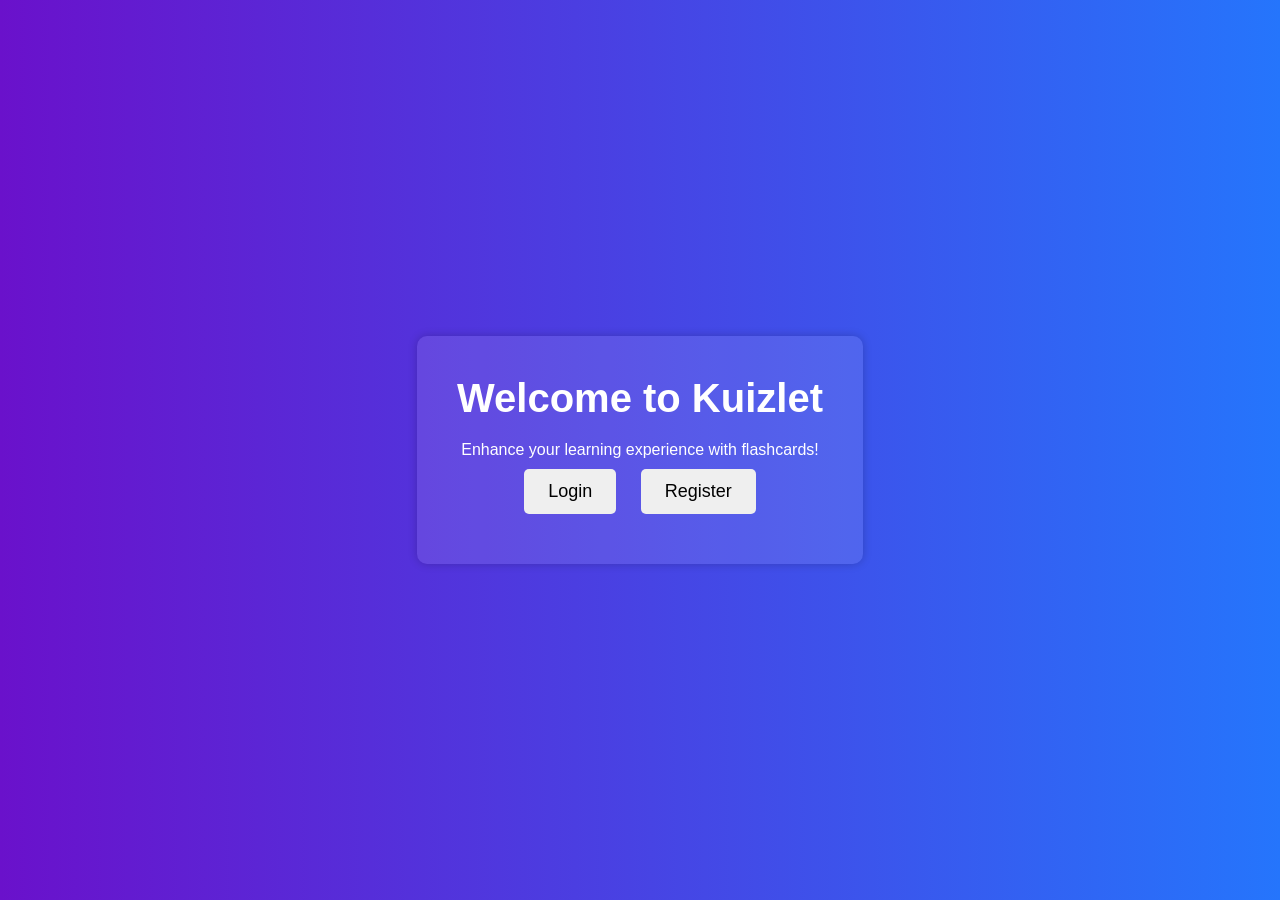
<file: frontend/index.html>
<!DOCTYPE html>
<html lang="en">
<head>
    <meta charset="UTF-8">
    <meta name="viewport" content="width=device-width, initial-scale=1.0">
    <title>Kuizlet</title>
    <link rel="stylesheet" href="css/styles.css">
</head>
<body>

<div class="container">
    <h1>Welcome to Kuizlet</h1>
    <p>Enhance your learning experience with flashcards!</p>
    <button class="btn" onclick="navigateTo('pages/login.html')">Login</button>
    <button class="btn" onclick="navigateTo('pages/register.html')">Register</button>
</div>

<script src="js/app.js"></script>
</body>
</html>
</file>
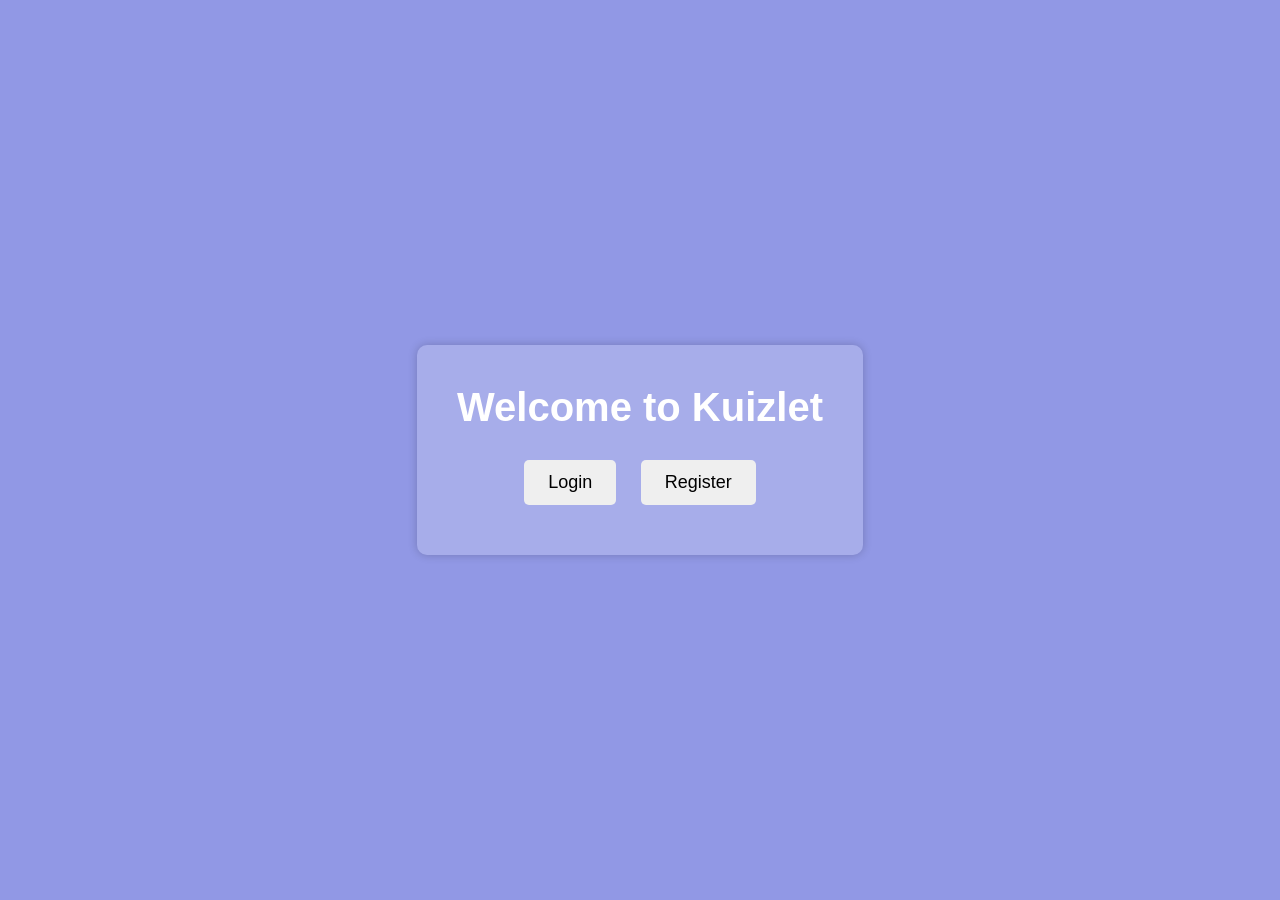
<file: src/Kuizlet.Web/wwwroot/index.html>
<!DOCTYPE html>
<html lang="en">
<head>
    <meta charset="UTF-8">
    <meta name="viewport" content="width=device-width, initial-scale=1.0">
    <title>Kuizlet</title>
    <link rel="stylesheet" href="css/styles.css">
</head>
<body>

<div class="container">
    <h1>Welcome to Kuizlet</h1>
    <button onclick="navigateTo('pages/login.html')">Login</button>
    <button onclick="navigateTo('pages/register.html')">Register</button>
</div>

<script src="js/app.js"></script>
</body>
</html>
</file>
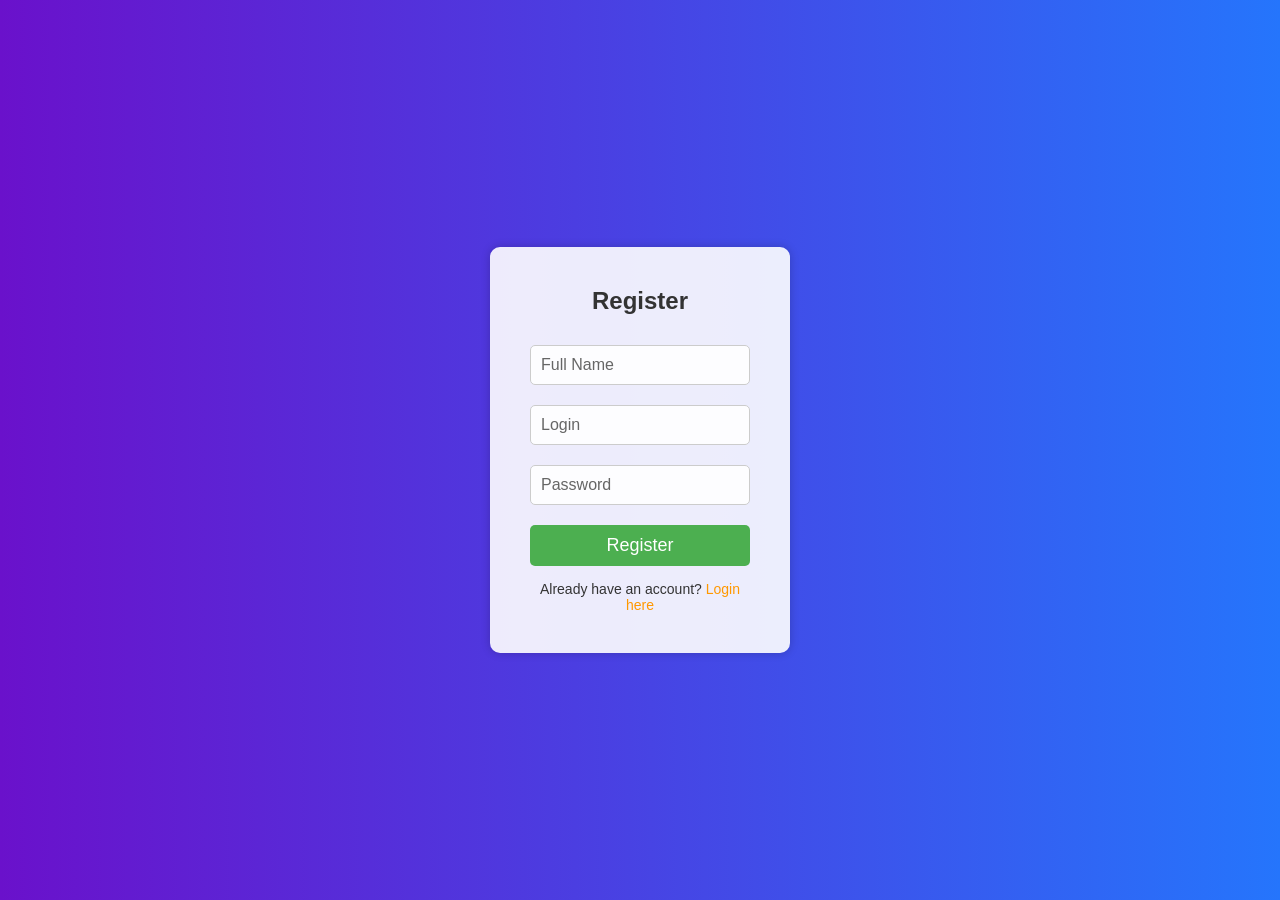
<file: frontend/pages/register.html>
<!DOCTYPE html>
<html lang="en">
<head>
    <meta charset="UTF-8">
    <meta name="viewport" content="width=device-width, initial-scale=1.0">
    <title>Register - Kuizlet</title>
    <link rel="stylesheet" href="../css/login-register.css">
</head>
<body>

<div class="container">
    <h2>Register</h2>
    <form id="registerForm">
        <input type="text" id="name" placeholder="Full Name" required>
        <input type="text" id="login" placeholder="Login" required>
        <input type="password" id="password" placeholder="Password" required>
        <button type="submit" class="btn">Register</button>
    </form>
    <p class="message" id="message"></p>
    <p class="link">Already have an account? <a href="login.html">Login here</a></p>
</div>

<script src="../js/register.js"></script>
</body>
</html>
</file>
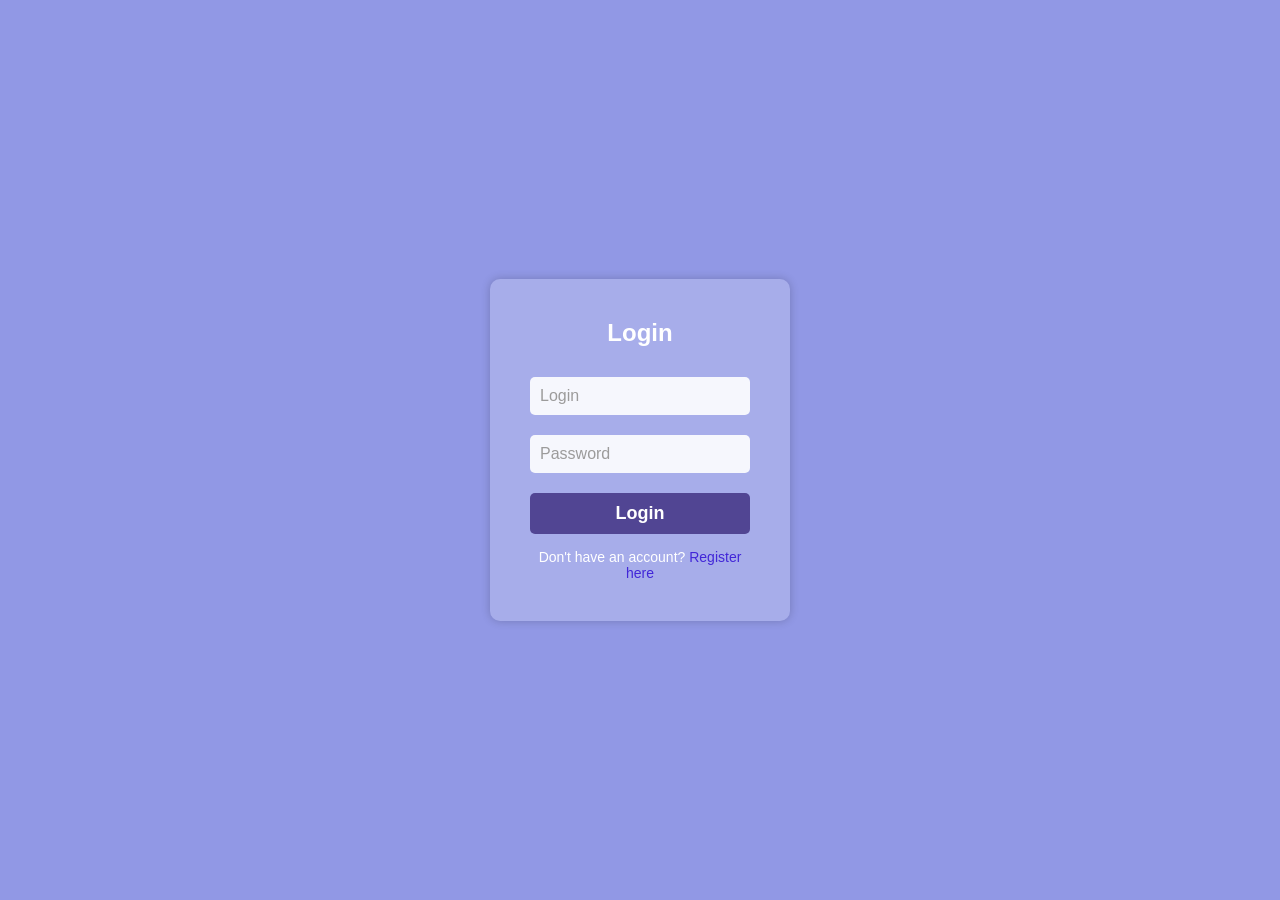
<file: src/Kuizlet.Web/wwwroot/pages/dashboard.html>
<!DOCTYPE html>
<html lang="en">
<head>
    <meta charset="UTF-8">
    <meta name="viewport" content="width=device-width, initial-scale=1.0">
    <title>Dashboard - Kuizlet</title>
    <link rel="stylesheet" href="../css/dashboard.css">
</head>
<body>
<div class="sidebar">
    <button class="active" onclick="navigate('home')">Home</button>
    <button onclick="navigate('library')">Your Library</button>
    <button onclick="navigate('notifications')">Notifications</button>
</div>
<div class="main-content">
    <div class="container"></div>
</div>

<div id="cardSetModal" class="modal">
    <div class="modal-content">
        <h3>Create New Card Set</h3>
        <input type="text" id="setName" placeholder="Card Set Name">
        <div class="checkbox-container">
            <label for="isPublic">Public</label>
            <input type="checkbox" id="isPublic">
        </div>
        <button class="btn" onclick="createCardSet()">Create</button>
        <button class="logout-btn" onclick="closeModal()">Cancel</button>
    </div>
</div>

<div id="updateCardSetModal" class="modal">
    <div class="modal-content">
        <h3>Update Card Set</h3>
        <input type="text" id="updateSetName" placeholder="Card Set Name">
        <div class="checkbox-container">
            <label for="isPublic">Public</label>
            <input type="checkbox" id="isPublic">
           
        </div>
        <button class="btn" onclick="updateCardSet()">Update</button>
        <button class="logout-btn" onclick="closeUpdateModal()">Cancel</button>
    </div>
</div>

<script src="../js/dashboard.js"></script> 
</body>
</html>
</file>
<file: frontend/css/styles.css>
* {
    margin: 0;
    padding: 0;
    box-sizing: border-box;
    font-family: Arial, sans-serif;
}

body {
    display: flex;
    justify-content: center;
    align-items: center;
    height: 100vh;
    background: linear-gradient(to right, #6a11cb, #2575fc);
    color: white;
    text-align: center;
}

.container {
    background: rgba(255, 255, 255, 0.1);
    padding: 40px;
    border-radius: 10px;
    box-shadow: 0 0 10px rgba(0, 0, 0, 0.2);
}

h1 {
    font-size: 2.5em;
    margin-bottom: 20px;
}

.btn {
    display: inline-block;
    padding: 12px 24px;
    margin: 10px;
    font-size: 18px;
    border: none;
    cursor: pointer;
    border-radius: 5px;
    transition: 0.3s;
}

.btn-login {
    background: #ff9800;
    color: white;
}

.btn-register {
    background: #4caf50;
    color: white;
}

.btn:hover {
    opacity: 0.8;
}
</file>
<file: src/Kuizlet.Web/wwwroot/css/styles.css>
* {
    margin: 0;
    padding: 0;
    box-sizing: border-box;
    font-family: Arial, sans-serif;
}

body {
    display: flex;
    justify-content: center;
    align-items: center;
    height: 100vh;
    background: #9198e5;
    color: white;
    text-align: center;
}

.container {
    background: rgba(255, 255, 255, 0.2);
    padding: 40px;
    border-radius: 10px;
    box-shadow: 0 0 10px rgba(0, 0, 0, 0.2);
}

h1 {
    font-size: 2.5em;
    margin-bottom: 20px;
}

button {
    display: inline-block;
    padding: 12px 24px;
    margin: 10px;
    font-size: 18px;
    border: none;
    cursor: pointer;
    border-radius: 5px;
    transition: 0.3s;
}

button:hover {
    opacity: 0.8;
}
</file>
<file: frontend/css/login-register.css>
* {
    margin: 0;
    padding: 0;
    box-sizing: border-box;
    font-family: Arial, sans-serif;
}

body {
    display: flex;
    justify-content: center;
    align-items: center;
    height: 100vh;
    background: linear-gradient(to right, #6a11cb, #2575fc);
    color: #333;
    text-align: center;
}

.container {
    background: rgba(255, 255, 255, 0.9);
    padding: 40px;
    border-radius: 10px;
    box-shadow: 0 0 10px rgba(0, 0, 0, 0.2);
    width: 300px;
}

h2 {
    margin-bottom: 20px;
    color: #333;
}

input {
    width: 100%;
    padding: 10px;
    margin: 10px 0;
    border: 1px solid #ccc;
    border-radius: 5px;
    font-size: 16px;
    background: rgba(255, 255, 255, 0.9);
    color: #333;
}

input::placeholder {
    color: #666;
}

.btn {
    width: 100%;
    padding: 10px;
    font-size: 18px;
    background: #4caf50;
    color: white;
    border: none;
    border-radius: 5px;
    cursor: pointer;
    transition: 0.3s;
    margin-top: 10px;
}

.btn:hover {
    opacity: 0.8;
}

.btn-secondary {
    background: #ff9800;
}

.message {
    margin-top: 15px;
    font-size: 14px;
    color: #333;
}

.link {
    margin-top: 10px;
    font-size: 14px;
    color: #333;
}

.link a {
    color: #ff9800;
    text-decoration: none;
}

.link a:hover {
    text-decoration: underline;
}
</file>
<file: src/Kuizlet.Web/wwwroot/css/dashboard.css>
body {
    font-family: 'Arial', sans-serif;
    color: #000000;
    margin: 0;
    display: flex;
}

.sidebar {
    width: 250px;
    padding: 20px;
    height: 100vh;
    box-shadow: 2px 0 10px rgba(0, 0, 0, 0.3);
}

.sidebar button {
    display: block;
    width: 100%;
    background-color: white;
    color: #080808;
    border: none;
    padding: 12px;
    font-size: 16px;
    text-align: left;
    cursor: pointer;
    margin-bottom: 10px;
    border-radius: 8px;
    transition: all 0.3s ease-in-out;
}

.sidebar button:hover {
    background: #ededee;
}

.sidebar button.active {
    background: #d1d5ff;
    color:  #3c45ad;
    font-weight: bold;
}

.main-content {
    flex: 1;
    padding: 20px;
}

.header {
    display: flex;
    justify-content: space-between;
    align-items: center;
    margin-bottom: 30px;
}

.btn {
    background: #d1d5ff;
    color:  #3c45ad;
    font-weight: bold;
    border: none;
    padding: 12px 24px;
    font-size: 16px;
    border-radius: 10px;
    cursor: pointer;
    transition: all 0.3s ease-in-out;
}
.small-btn{
    background: #d1d5ff;
    color:  #3c45ad;
    font-weight: bold;
    border: none;
    padding: 12px 24px;
    font-size: 12px;
    border-radius: 10px;
    cursor: pointer;
    transition: all 0.3s ease-in-out;

}
.btn:hover {
    transform: scale(1.05);
}

.logout-btn {
    background: #f7b5bf;
    color: #a3464f;
    border: none;
    padding: 12px 24px;
    font-size: 16px;
    border-radius: 10px;
    cursor: pointer;
    transition: all 0.3s ease-in-out;
    font-weight: bold;
}

.logout-btn:hover {
    transform: scale(1.05);
}

.container {
    max-width: 1200px;
    margin: auto;
    background: rgba(255, 255, 255, 0.1);
    padding: 10px;
    
}

h2 {
    margin-bottom: 20px;
    font-size: 32px;
    font-weight: 600;
    color: black;
}

.search-container {
    position: relative;
    margin-bottom: 20px;
}

.search-box {
    width: 98%;
    padding: 12px;
    border: none;
    border-radius: 25px;
    font-size: 16px;
    outline: none;
    background: #ededee;
    text-align: center;
}

.search-box::placeholder {
    color: #212121;
}

.card-grid {
    display: grid;
    grid-template-columns: repeat(auto-fit, minmax(250px, 1fr));
    gap: 20px;
    margin-top: 20px;
}

.cardset {
    background: #6169a8;
    color:  #ffffff;
    padding: 20px;
    border-radius: 10px;
    text-align: center;
    font-size: 18px;
    font-weight: 400;
    transition: all 0.3s ease-in-out;
    cursor: pointer;
    position: relative;
    overflow: hidden;
}

.cardset:hover {
    transform: scale(1.05);
}

.access-type {
    font-size: 12px;
    color: rgba(255, 255, 255, 0.9);
    margin-top: 8px;
    font-weight: 400;
    text-transform: uppercase;
    letter-spacing: 1px;
    background: rgba(255, 255, 255, 0.2);
    padding: 4px 8px;
    border-radius: 12px;
    display: inline-block;
}

.card-actions {
    display: flex;
    gap: 10px;
    margin-top: 10px;
}

.update-btn, .delete-btn {
    padding: 8px 16px;
    font-size: 14px;
    border-radius: 6px;
    cursor: pointer;
    transition: all 0.3s ease-in-out;
}

.update-btn {
    background: linear-gradient(135deg, #28a745, #218838);
    color: rgb(0, 0, 0);
}

.delete-btn {
    background: linear-gradient(135deg, #dc3545, #c82333);
    color: rgb(0, 0, 0);
}

.update-btn:hover, .delete-btn:hover {
    transform: scale(1.05);
    box-shadow: 0 2px 5px rgba(0, 0, 0, 0.2);
}

.modal {
    display: none;
    position: fixed;
    z-index: 1000;
    left: 0;
    top: 0;
    width: 100%;
    height: 100%;
    background: rgba(0, 0, 0, 0.5);
    justify-content: center;
    align-items: center;
}

.modal-content {
    background: rgb(255, 255, 255);
    color: black;
    padding: 30px;
    border-radius: 12px;
    width: 400px;
    text-align: left;
}

.modal h3 {
    margin-top: 0;
    font-size: 24px;
    font-weight: 600;
    color: #333;
}

.modal input, .modal select {
    width: 100%;
    padding: 10px;
    margin: 10px 0;
    border: 1px solid #ccc;
    border-radius: 8px;
    font-size: 16px;
}

.modal button {
    width: 100%;
    margin-top: 10px;
}

.checkbox-container {
    display: flex;
    align-items: center;
    gap: 10px;
    margin: 10px 0;
}

.checkbox-container input[type="checkbox"] {
    width: 18px;
    height: 18px;
    accent-color: #262a53; 
}

.checkbox-container label {
    font-size: 16px;
    cursor: pointer;
}


.notification-actions button {
    padding: 8px 16px;
    width: 100px;
    border: none;
    border-radius: 6px;
    cursor: pointer;
    font-size: 14px;
    font-weight: 600;
    transition: all 0.3s ease-in-out;
}

.notification-actions button.accept {
    background:  #4d8465;
    color: white;
}

.notification-actions button.reject {
    background: #9b4a52;
    color: white;
}

.notification-actions button:hover {
    transform: scale(1.05);
}
</file>
